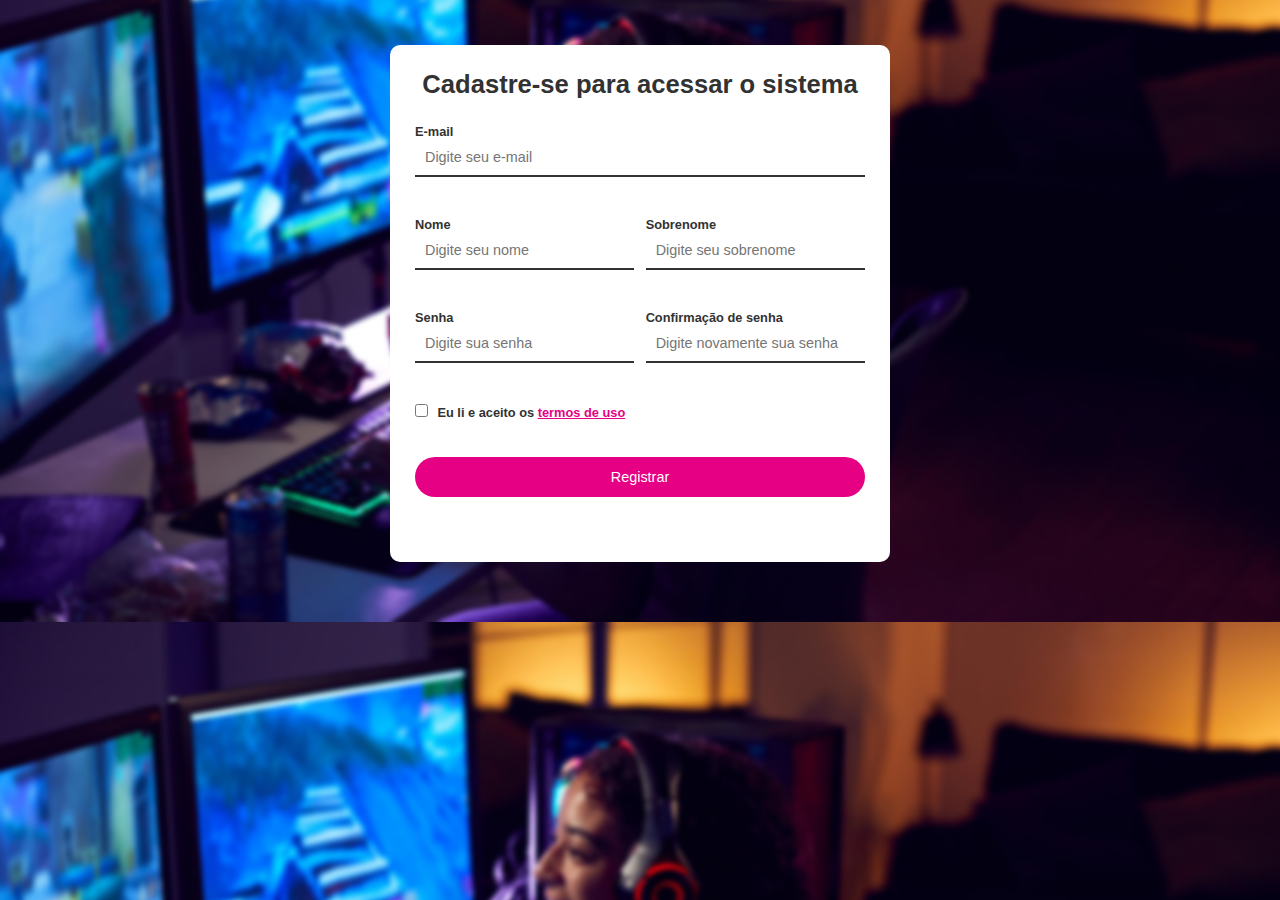
<file: cadastro.html>
<!DOCTYPE html>
<html lang="pt-BR">

<head>
  <meta charset="UTF-8">
  <meta name="viewport" content="width=device-width, initial-scale=1.0">
  <meta http-equiv="X-UA-Compatible" content="ie=edge">
  <title>Tela de cadastro</title>
  <link rel="stylesheet" href="css/cadastro.css">
</head>


<body>

  <div id="main-container">
    <h1>Cadastre-se para acessar o sistema</h1>
    <form id="register-form" action="">
      <div class="full-box">
        <label for="email">E-mail</label>
        <input type="email" name="email" id="email" placeholder="Digite seu e-mail" data-min-length="2" data-email-validate>
      </div>
      <div class="half-box spacing">
          <label for="name">Nome</label>
          <input type="text" name="name" id="name" placeholder="Digite seu nome" data-required data-min-length="3" data-max-length="16">
      </div>
      <div class="half-box">
          <label for="lastname">Sobrenome</label>
          <input type="text" name="lastname" id="lastname" placeholder="Digite seu sobrenome" data-required data-only-letters>
      </div>
      <div class="half-box spacing">
        <label for="lastname">Senha</label>
        <input type="password" name="password" id="password" placeholder="Digite sua senha" data-password-validate data-required>
      </div>
      <div class="half-box">
        <label for="passconfirmation">Confirmação de senha</label>
        <input type="password" name="passconfirmation" id="passwordconfirmation" placeholder="Digite novamente sua senha" data-equal="password">
      </div>
      <div>
        <input type="checkbox" name="agreement" id="agreement">
        <label for="agreement" id="agreement-label">Eu li e aceito os <a href="#">termos de uso</a></label>
      </div>
      <div class="full-box">
        <input id="btn-submit" type="submit" value="Registrar">
        
      </div>
    </form>
  </div>
  <p class="error-validation template"></p>
 
 
  <script src="js/scripts.js"></script>

</body>

</html>
</file>
<file: css/cadastro.css>
/* geral */
* {
    margin: 0;
    padding: 0;
    box-sizing: border-box;
    font-family: Helvetica, sans-serif;
    color: #323232;
    border: none;
  }
  
  input, label {
    display: block;
    outline: none;
    width: 100%;
  }
  
  a {
    color: #E60084;
  }
  
  body {
    padding-top: 5vh;
    background-image: url('../img/vikings.png');
    background-size: cover;
    background-position-y: -98px;
  }
  
  /* form */
  #main-container {
    width: 500px;
    margin-left: auto;
    margin-right: auto;
    background-color: #FFF;
    border-radius: 10px;
    padding: 25px;
  }
  
  #main-container h1 {
    text-align: center;
    margin-bottom: 25px;
    font-size: 1.6rem;
  }
  
  form {
    display: flex;
    flex-wrap: wrap;
    justify-content: space-between;
  }
  
  .full-box {
    flex: 1 1 100%;
    position: relative;
  }
  
  .half-box {
    flex: 1 1 45%;
    position: relative;
  }
  
  .spacing {
    margin-right: 2.5%;
  }
  
  label {
    font-weight: bold;
    font-size: .8rem;
  }
  
  input {
    border-bottom: 2px solid #323232;
    padding: 10px;
    font-size: .9rem;
    margin-bottom: 40px;
  }
  
  input:focus {
    border-color: #E60084;
  }
  
  input[type="submit"] {
    background-color: #E60084;
    color: #FFF;
    border: none;
    border-radius: 20px;
    height: 40px;
    cursor: pointer;
  }
  
  #agreement {
    margin-right: 5px;
  }
  
  #agreement, #agreement-label {
    display: inline-block;
    width: auto;
  }
  
  .error-validation {
    color: #ff1a1a;
    position: absolute;
    top: 57px;
    font-size: 12px;
  }
  
  .template {
    display: none;
  }
</file>
